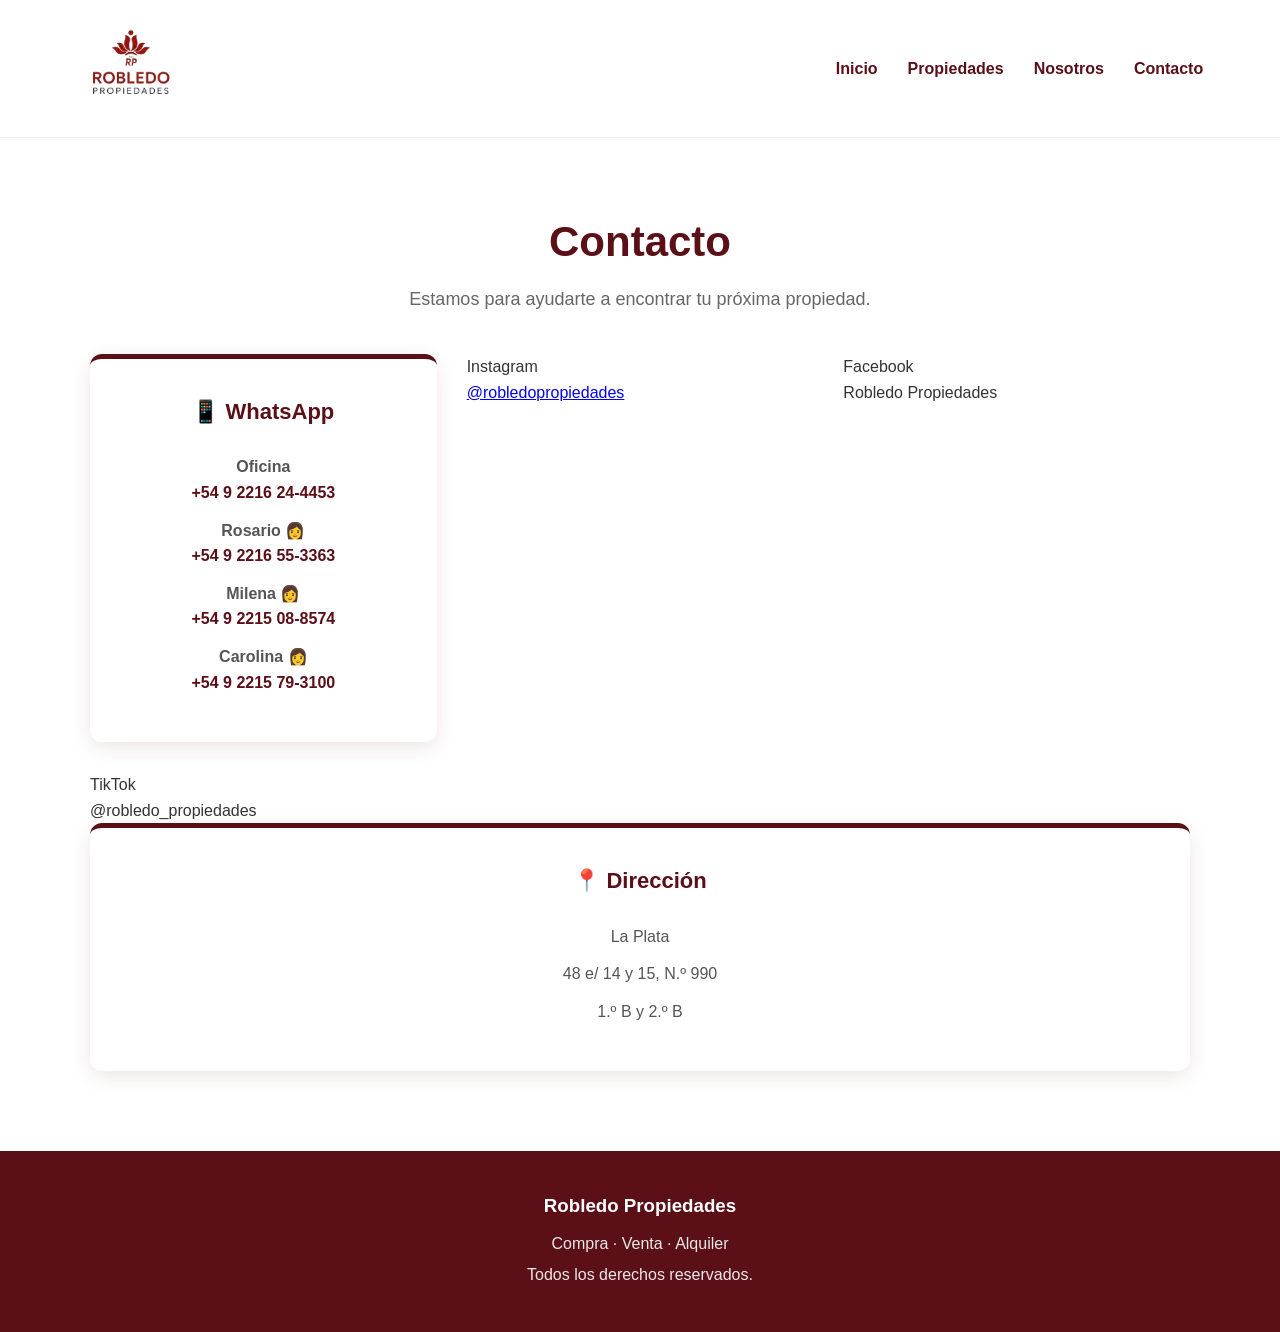
<file: contacto.html>
<!DOCTYPE html>
<html lang="es">
<head>
<meta charset="UTF-8">
<meta name="viewport" content="width=device-width, initial-scale=1.0">
<title>Contacto | Robledo Propiedades</title>
<link rel="stylesheet" href="css/estilos.css">
</head>
<body>
<header>
<img src="logo.png" alt="Robledo Propiedades">
<nav>

<a href="index.html">
Inicio
</a>

<a href="propiedades.html">
Propiedades
</a>

<a href="nosotros.html">
Nosotros
</a>

<a href="contacto.html">
Contacto
</a>

</nav>
</header>
<main>
<section class="titulo-contacto">
<h1>
Contacto
</h1>
<p>
Estamos para ayudarte a encontrar tu próxima propiedad.
</p>
</section>
<section class="contacto">
<div class="contacto-grid">

<div class="contacto-card">
<h2>📱 WhatsApp</h2>

<p>
<strong>Oficina</strong><br>
<a href="https://wa.me/5492216244453">
+54 9 2216 24-4453
</a>
</p>

<p>
<strong>Rosario 👩</strong><br>
<a href="https://wa.me/5492216553363">
+54 9 2216 55-3363
</a>
</p>

<p>
<strong>Milena 👩</strong><br>
<a href="https://wa.me/5492215088574">
+54 9 2215 08-8574
</a>
</p>

<p>
<strong>Carolina 👩</strong><br>
<a href="https://wa.me/5492215793100">
+54 9 2215 79-3100
</a>
</p>

</div>
<p>
Instagram<br>
<a href="https://www.instagram.com/robledopropiedades/" target="_blank">
@robledopropiedades
</a>
</p>
<p>
Facebook<br>
Robledo Propiedades
</p>
<p>
TikTok<br>
@robledo_propiedades
</p>
</div>
<div class="contacto-card">
<h2>
📍 Dirección
</h2>
<p>
La Plata
</p>
<p>
48 e/ 14 y 15, N.º 990
</p>
<p>
1.º B y 2.º B
</p>
</div>
</div>
</section>
</main>
<footer>
<h3>
Robledo Propiedades
</h3>
<p>
Compra · Venta · Alquiler
</p>
<p>
Todos los derechos reservados.
</p>
</footer>
</body>
</html>
</file>
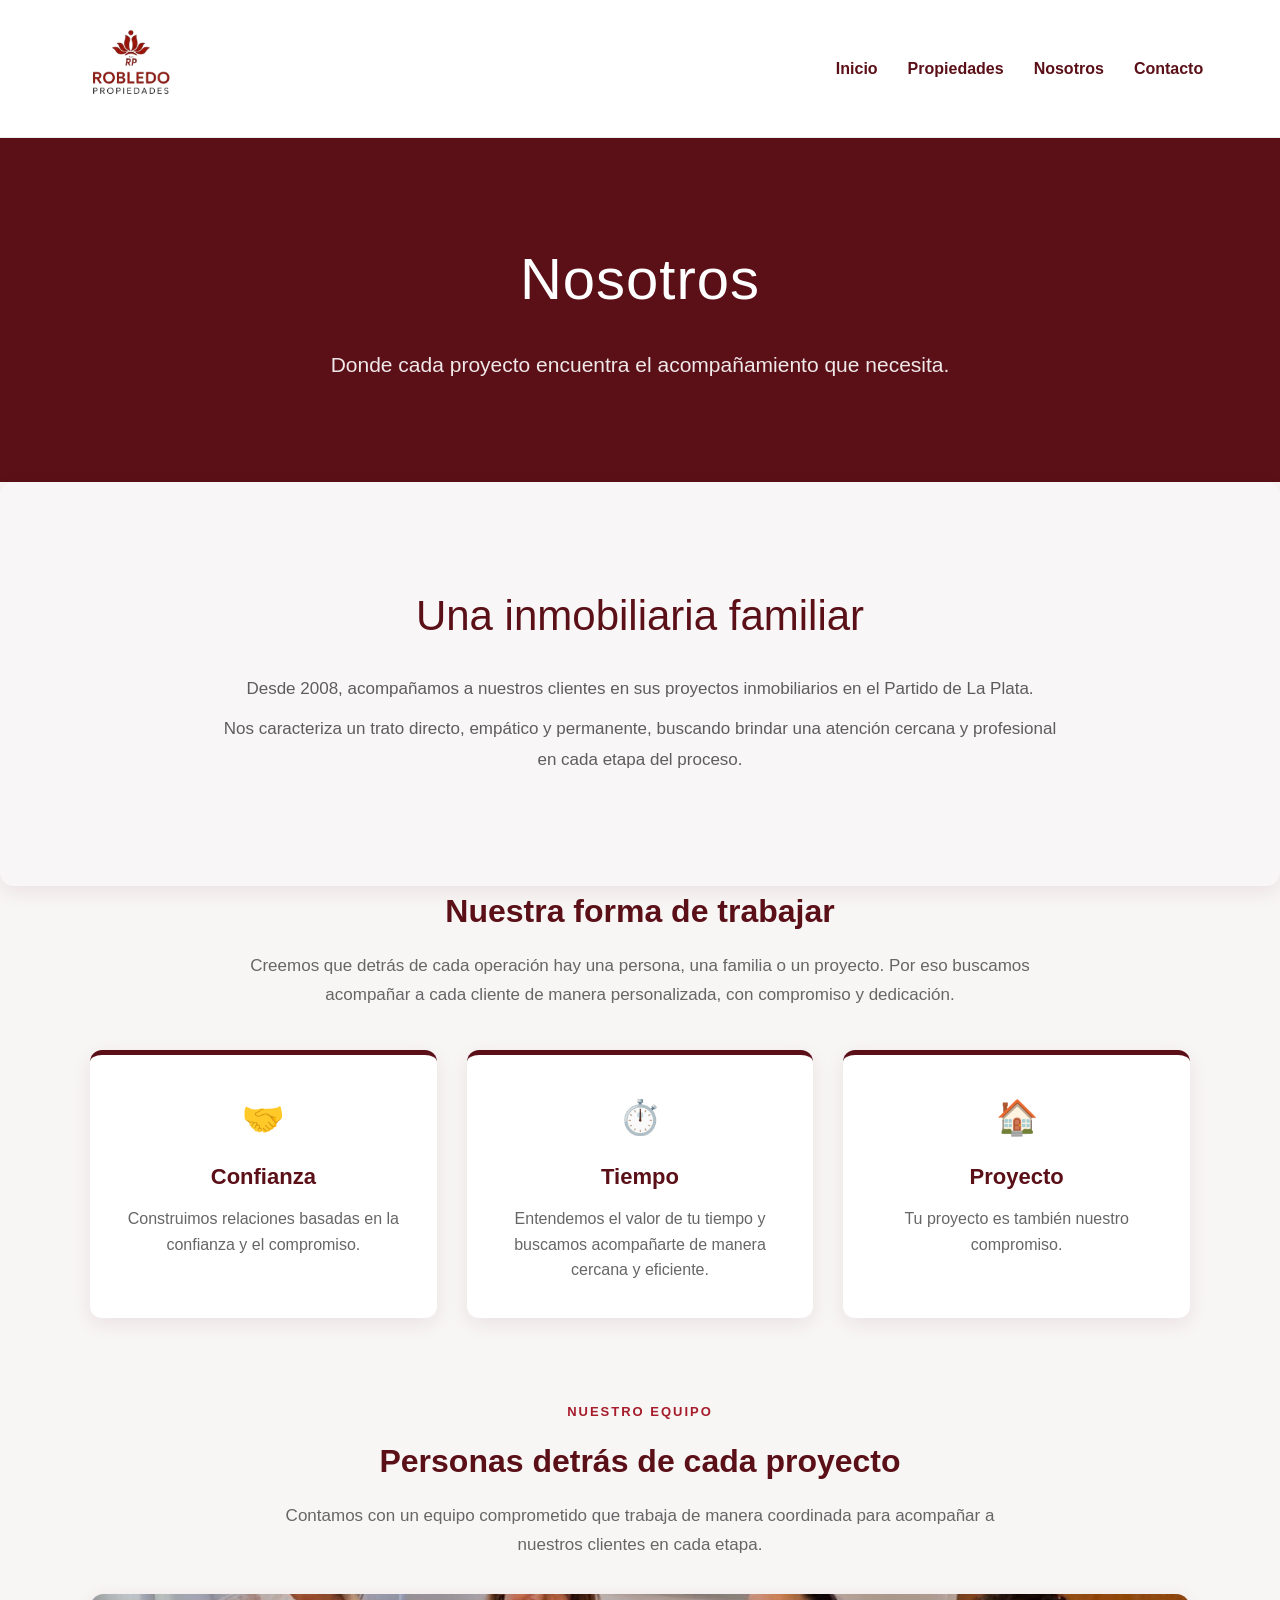
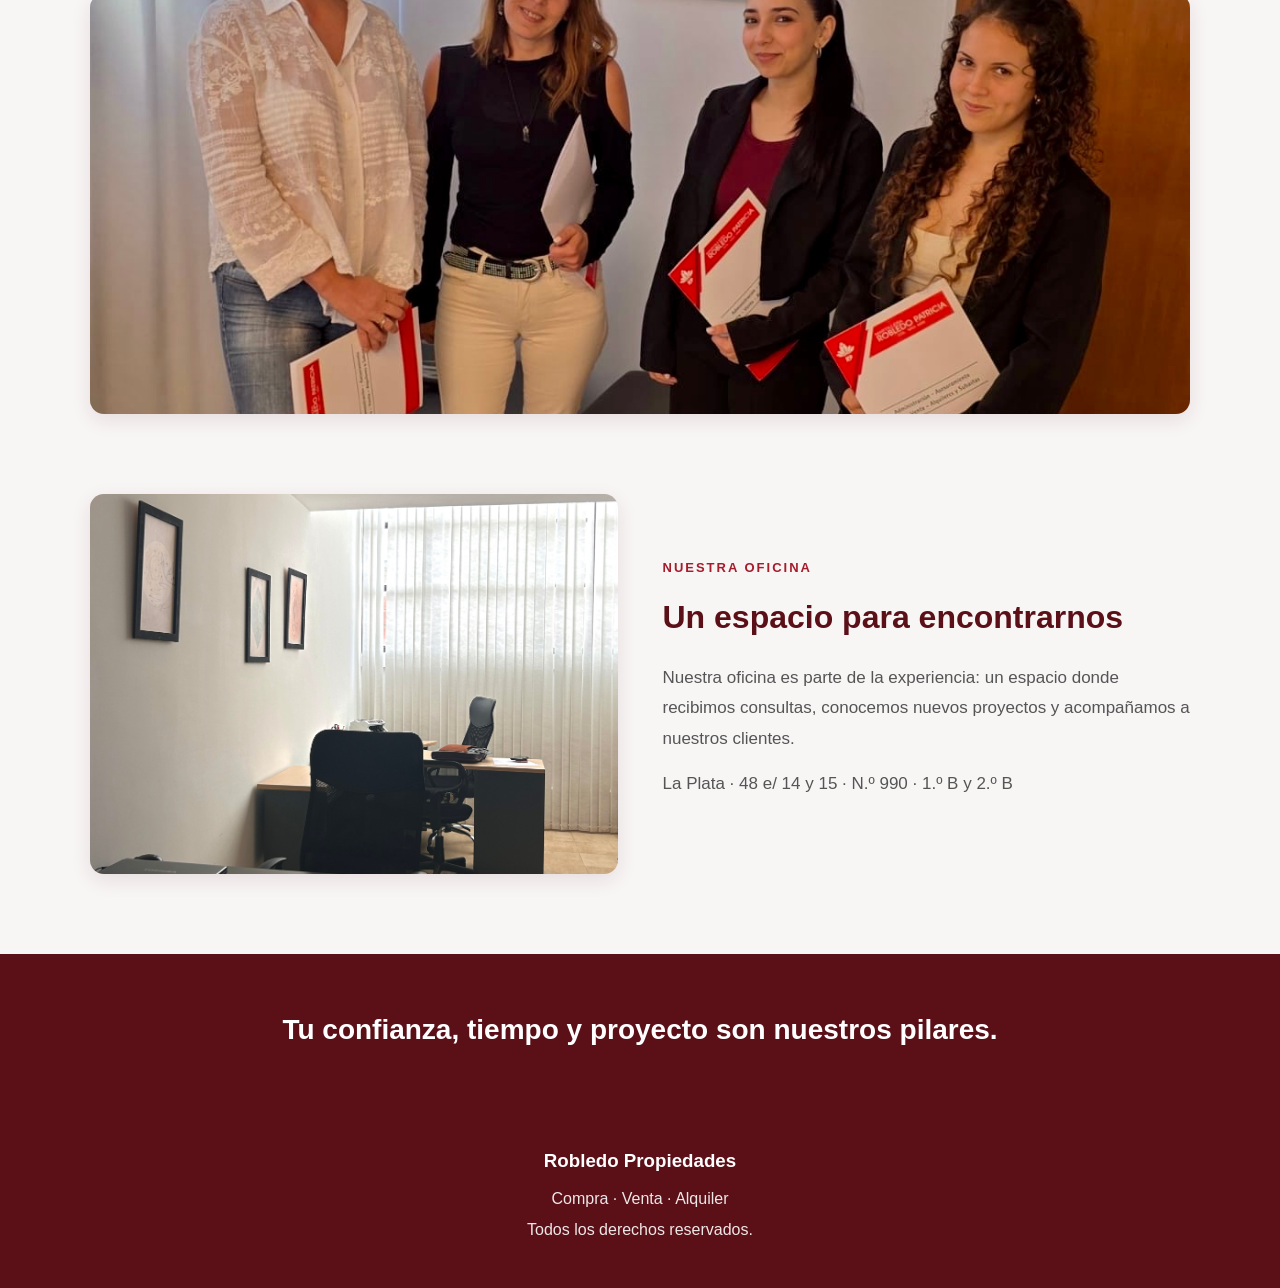
<file: nosotros.html>
<!DOCTYPE html>
<html lang="es">

<head>
  <meta charset="UTF-8">
  <meta name="viewport" content="width=device-width, initial-scale=1.0">

  <title>Nosotros | Robledo Propiedades</title>

  <link rel="stylesheet" href="css/estilos.css">
</head>

<body class="pagina-nosotros">

  <header>
    <img src="logo.png" alt="Robledo Propiedades">

    <nav>
      <a href="index.html">Inicio</a>
      <a href="propiedades.html">Propiedades</a>
      <a href="nosotros.html">Nosotros</a>
      <a href="contacto.html">Contacto</a>
    </nav>
  </header>

  <main>

   <section class="titulo-nosotros">
  <h1>Nosotros</h1>
  <p>Donde cada proyecto encuentra el acompañamiento que necesita.</p>
</section>

<section class="historia-nosotros">

  <div class="texto-nosotros">

    <h2>Una inmobiliaria familiar</h2>

    <p>
      Desde 2008, acompañamos a nuestros clientes en sus proyectos
      inmobiliarios en el Partido de La Plata.
    </p>

    <p>
      Nos caracteriza un trato directo, empático y permanente,
      buscando brindar una atención cercana y profesional en cada
      etapa del proceso.
    </p>

  </div>

</section>


    <section class="forma-trabajo">

      <h2>Nuestra forma de trabajar</h2>

      <p>
        Creemos que detrás de cada operación hay una persona, una familia o un
        proyecto. Por eso buscamos acompañar a cada cliente de manera
        personalizada, con compromiso y dedicación.
      </p>

      <div class="pilares">

        <div class="pilar">
          <div class="icono-pilar">🤝</div>
          <h3>Confianza</h3>
          <p>
            Construimos relaciones basadas en la confianza y el compromiso.
          </p>
        </div>

        <div class="pilar">
          <div class="icono-pilar">⏱️</div>
          <h3>Tiempo</h3>
          <p>
            Entendemos el valor de tu tiempo y buscamos acompañarte de manera
            cercana y eficiente.
          </p>
        </div>

        <div class="pilar">
          <div class="icono-pilar">🏠</div>
          <h3>Proyecto</h3>
          <p>
            Tu proyecto es también nuestro compromiso.
          </p>
        </div>

      </div>

    </section>


    <section class="equipo-nosotros">

      <div class="titulo-seccion-nosotros">
        <span class="etiqueta-nosotros">NUESTRO EQUIPO</span>

        <h2>Personas detrás de cada proyecto</h2>

        <p>
          Contamos con un equipo comprometido que trabaja de manera coordinada
          para acompañar a nuestros clientes en cada etapa.
        </p>
      </div>

      <div class="foto-equipo">
        <img src="foto-equipo.jpg" alt="Equipo de Robledo Propiedades">
      </div>

    </section>


    <section class="oficina-nosotros">

      <div class="foto-oficina">
        <img src="foto-oficina.jpg" alt="Oficina de Robledo Propiedades">
      </div>

      <div class="texto-oficina">
        <span class="etiqueta-nosotros">NUESTRA OFICINA</span>

        <h2>Un espacio para encontrarnos</h2>

        <p>
          Nuestra oficina es parte de la experiencia: un espacio donde
          recibimos consultas, conocemos nuevos proyectos y acompañamos a
          nuestros clientes.
        </p>

        <p>
          La Plata · 48 e/ 14 y 15 · N.º 990 · 1.º B y 2.º B
        </p>
      </div>

    </section>


    <section class="frase-nosotros">

      <p>Tu confianza, tiempo y proyecto son nuestros pilares.</p>

    </section>

  </main>


  <footer>

    <h3>Robledo Propiedades</h3>

    <p>Compra · Venta · Alquiler</p>

    <p>Todos los derechos reservados.</p>

  </footer>

</body>

</html>
</file>
<file: css/estilos.css>
* {
box-sizing: border-box;
margin: 0;
padding: 0;
}


body {
font-family: Arial, Helvetica, sans-serif;
background-color: #ffffff;
color: #333333;
line-height: 1.6;
}



/* =========================
ENCABEZADO
========================= */

header {
background-color: #ffffff;

display: flex;
align-items: center;
justify-content: space-between;

padding: 18px 6%;

border-bottom: 1px solid #eeeeee;
}


header img {
width: 110px;
height: auto;
display: block;
}


nav {
display: flex;
gap: 30px;
}


nav a {
text-decoration: none;
color: #5b1018;

font-weight: 600;

transition: 0.3s;
}


nav a:hover {
color: #a51c2b;
}



/* =========================
PORTADA
========================= */

.hero {
background: linear-gradient(
rgba(91, 16, 24, 0.88),
rgba(91, 16, 24, 0.88)
);

color: white;

text-align: center;

padding: 100px 20px;
}


.hero h2 {
font-size: 48px;

max-width: 800px;

margin: 0 auto 25px;
}


.hero p {
max-width: 800px;

margin: 0 auto 18px;

font-size: 18px;
}


.btn {
display: inline-block;

margin-top: 25px;

padding: 13px 28px;

background-color: #a51c2b;

color: white;

text-decoration: none;

border-radius: 6px;

font-weight: bold;

transition: 0.3s;
}


.btn:hover {
background-color: #7d121e;
}



/* =========================
BUSCADOR
========================= */

.buscador {
width: 90%;
max-width: 1200px;

margin: -45px auto 70px;

background-color: white;

padding: 35px;

border-radius: 12px;

box-shadow: 0 8px 30px rgba(0, 0, 0, 0.12);

position: relative;
}


.buscador h2 {
color: #5b1018;

margin-bottom: 20px;

text-align: center;
}


.buscador-opciones {
display: flex;

justify-content: center;

gap: 10px;

margin-bottom: 25px;
}


.buscador-opciones button {
padding: 10px 30px;

border: 1px solid #5b1018;

background-color: white;

color: #5b1018;

border-radius: 5px;

cursor: pointer;

font-weight: bold;
}


.buscador-opciones button:hover {
background-color: #5b1018;

color: white;
}


.buscador-form {
display: grid;

grid-template-columns:
1fr
1fr
1fr
auto;

gap: 15px;

align-items: end;
}


.campo {
display: flex;

flex-direction: column;

gap: 6px;
}


.campo label {
font-size: 14px;

font-weight: bold;

color: #555555;
}


.campo input,
.campo select {
height: 45px;

padding: 0 12px;

border: 1px solid #dddddd;

border-radius: 5px;

background-color: white;

font-size: 14px;
}


.btn-buscar {
height: 45px;

padding: 0 22px;

border: none;

border-radius: 5px;

background-color: #a51c2b;

color: white;

font-weight: bold;

cursor: pointer;
}


.btn-buscar:hover {
background-color: #7d121e;
}



/* =========================
PROPIEDADES DESTACADAS
========================= */

.destacadas {
width: 90%;
max-width: 1200px;

margin: 0 auto 80px;

padding: 0;

text-align: center;
}

.destacadas h2 {
color: #5b1018;

font-size: 32px;

margin-bottom: 10px;
}


.destacadas > p {
margin-bottom: 35px;

color: #666666;
}


.propiedades-grid {
display: grid;

grid-template-columns:
repeat(3, 1fr);

gap: 25px;
}


.propiedad-card {
background-color: white;

border-radius: 10px;

overflow: hidden;

box-shadow:
0 4px 20px rgba(0, 0, 0, 0.08);

text-align: left;
}


.imagen-propiedad {
height: 200px;

background-color: #eeeeee;

display: flex;

align-items: center;

justify-content: center;

color: #888888;
  
overflow: hidden;
}

.imagen-propiedad img {
width: 100%;
height: 200px;
object-fit: cover;
display: block;
}


.propiedad-card h3 {
padding: 20px 20px 5px;

color: #5b1018;
}


.propiedad-card p {
padding: 0 20px 20px;

color: #666666;
}



/* =========================
SOBRE NOSOTROS
========================= */

.sobre-nosotros {
background-color: #f8f5f5;

text-align: center;

padding: 80px 20px;
}


.sobre-nosotros h2 {
color: #5b1018;

font-size: 32px;

margin-bottom: 20px;
}


.sobre-nosotros p {
max-width: 750px;

margin: 0 auto;

color: #555555;

font-size: 17px;
}



/* =========================
PIE DE PÁGINA
========================= */

footer {
background-color: #5b1018;

color: white;

text-align: center;

padding: 40px 20px;
}


footer h3 {
margin-bottom: 10px;
}


footer p {
margin: 5px 0;

opacity: 0.9;
}
header {
width: 100%;
}

header img {
width: 110px;
height: auto;
flex-shrink: 0;
}

nav {
margin-left: auto;
}

/* =========================
PÁGINA DE PROPIEDADES
========================= */

.titulo-propiedades {
text-align: center;

padding: 70px 20px 40px;
}


.titulo-propiedades h1 {
color: #5b1018;

font-size: 42px;

margin-bottom: 10px;
}


.titulo-propiedades p {
color: #666666;

font-size: 18px;
}



.filtros {
width: 90%;
max-width: 1200px;

margin: 0 auto 70px;

padding: 35px;

background-color: #ffffff;

border-radius: 12px;

box-shadow:
0 8px 30px rgba(0, 0, 0, 0.10);
}


.filtros h2 {
color: #5b1018;

margin-bottom: 25px;

text-align: center;
}


.filtros-grid {
display: grid;

grid-template-columns:
repeat(4, 1fr);

gap: 18px;
}


.filtros .campo {
display: flex;

flex-direction: column;

gap: 6px;
}


.filtros .campo label {
font-size: 14px;

font-weight: bold;

color: #555555;
}


.filtros .campo input,
.filtros .campo select {
width: 100%;

height: 45px;

padding: 0 12px;

border: 1px solid #dddddd;

border-radius: 5px;

background-color: white;

font-size: 14px;
}


.filtros > .btn-buscar {
display: block;

margin: 25px auto 0;

padding: 13px 30px;

border: none;

border-radius: 6px;

background-color: #a51c2b;

color: white;

font-weight: bold;

cursor: pointer;
}



.resultados {
width: 90%;
max-width: 1200px;

margin: 0 auto 80px;
}


.resultados-titulo {
margin-bottom: 30px;
}


.resultados-titulo h2 {
color: #5b1018;

font-size: 30px;
}


.resultados-titulo p {
color: #666666;
}


.contenido-propiedad {
padding: 20px;
}


.contenido-propiedad .tipo {
color: #a51c2b;

font-size: 13px;

font-weight: bold;

text-transform: uppercase;
}


.contenido-propiedad h3 {
color: #5b1018;

margin: 8px 0;
}


.contenido-propiedad .ubicacion {
color: #555555;

margin-bottom: 10px;
}
/* =========================
FICHA DE PROPIEDAD
========================= */

.volver-propiedades {
width: 90%;
max-width: 1200px;

margin: 30px auto 20px;
}


.volver-propiedades a {
color: #5b1018;

text-decoration: none;

font-weight: bold;
}


.detalle-propiedad {
width: 90%;
max-width: 1200px;

margin: 0 auto 60px;

display: grid;

grid-template-columns: 1.5fr 1fr;

gap: 40px;

align-items: start;
}



/* GALERÍA */

.galeria-propiedad {
width: 100%;
}


.foto-principal {
width: 100%;

height: 450px;

background-color: #eeeeee;

border-radius: 10px;

display: flex;

align-items: center;

justify-content: center;

color: #888888;

font-size: 18px;
}


.fotos-secundarias {
display: grid;

grid-template-columns:
repeat(3, 1fr);

gap: 10px;

margin-top: 10px;
}


.fotos-secundarias div {
height: 100px;

background-color: #eeeeee;

border-radius: 7px;

display: flex;

align-items: center;

justify-content: center;

color: #888888;
}



/* INFORMACIÓN */

.info-propiedad {
padding: 20px 0;
}


.info-propiedad .tipo {
color: #a51c2b;

font-size: 14px;

font-weight: bold;
}


.info-propiedad h1 {
color: #5b1018;

font-size: 38px;

margin: 10px 0;
}


.info-propiedad .ubicacion {
color: #666666;

font-size: 17px;

margin-bottom: 20px;
}


.precio {
color: #5b1018;

font-size: 32px;

margin-bottom: 30px;
}



/* CARACTERÍSTICAS */

.caracteristicas {
display: grid;

grid-template-columns:
repeat(2, 1fr);

gap: 15px;

margin-bottom: 30px;
}


.caracteristicas div {
background-color: #f8f5f5;

padding: 18px;

border-radius: 8px;

display: flex;

flex-direction: column;
}


.caracteristicas strong {
color: #5b1018;

font-size: 20px;
}


.caracteristicas span {
color: #666666;

font-size: 14px;
}



/* DESCRIPCIÓN */

.descripcion-propiedad {
width: 90%;
max-width: 1000px;

margin: 0 auto 70px;
}


.descripcion-propiedad h2,
.ubicacion-propiedad h2,
.contacto-propiedad h2 {
color: #5b1018;

font-size: 30px;

margin-bottom: 20px;
}


.descripcion-propiedad p {
color: #555555;

margin-bottom: 15px;

font-size: 17px;
}



/* MAPA */

.ubicacion-propiedad {
width: 90%;
max-width: 1200px;

margin: 0 auto 70px;
}


.mapa {
width: 100%;

height: 400px;

background-color: #eeeeee;

border-radius: 10px;

display: flex;

align-items: center;

justify-content: center;

color: #888888;

font-size: 18px;
}



/* CONTACTO */

.contacto-propiedad {
background-color: #f8f5f5;

text-align: center;

padding: 70px 20px;

margin-top: 20px;
}


.contacto-propiedad p {
color: #555555;

margin-bottom: 15px;
}
/* =========================
CELULARES
========================= */


@media (max-width: 800px) {

header {
flex-direction: column;

gap: 20px;
}


nav {
gap: 18px;

flex-wrap: wrap;

justify-content: center;
}


.hero {
padding: 70px 20px;
}


.hero h2 {
font-size: 36px;
}


.buscador {
margin: 30px 15px 60px;
}


.buscador-form {
grid-template-columns: 1fr;
}


.propiedades-grid {
grid-template-columns: 1fr;
}

}

/* =========================
DISEÑO FINAL DE LA FICHA
========================= */

.volver-propiedades {
width: 90%;
max-width: 1200px;
margin: 30px auto 20px;
}

.volver-propiedades a {
color: #5b1018;
text-decoration: none;
font-weight: bold;
}


/* CONTENIDO PRINCIPAL */

.detalle-propiedad {
width: 90%;
max-width: 1200px;
margin: 0 auto 70px;

display: grid;
grid-template-columns: 1.5fr 1fr;

gap: 45px;
}


/* GALERÍA */

.galeria-propiedad {
width: 100%;
}

.foto-principal {
width: 100%;
height: 480px;

background-color: #eeeeee;

border-radius: 12px;

display: flex;
align-items: center;
justify-content: center;

color: #888888;
font-size: 18px;
}

.fotos-secundarias {
display: grid;

grid-template-columns: repeat(3, 1fr);

gap: 10px;

margin-top: 10px;
}

.fotos-secundarias div {
height: 110px;

background-color: #eeeeee;

border-radius: 8px;

display: flex;
align-items: center;
justify-content: center;

color: #888888;
}


/* INFORMACIÓN */

.info-propiedad {
padding: 15px 0;
}

.info-propiedad .tipo {
display: inline-block;

color: #a51c2b;

font-size: 13px;

font-weight: bold;

letter-spacing: 1px;

margin-bottom: 10px;
}

.info-propiedad h1 {
color: #5b1018;

font-size: 40px;

line-height: 1.15;

margin: 0 0 12px;
}

.info-propiedad .ubicacion {
color: #666666;

font-size: 17px;

margin-bottom: 25px;
}

.precio {
color: #5b1018;

font-size: 34px;

margin: 0 0 30px;
}


/* CARACTERÍSTICAS */

.caracteristicas {
display: grid;

grid-template-columns: repeat(2, 1fr);

gap: 12px;

margin-bottom: 30px;
}

.caracteristicas div {
background-color: #f8f5f5;

padding: 18px;

border-radius: 8px;
}

.caracteristicas strong {
display: block;

color: #5b1018;

font-size: 21px;

margin-bottom: 4px;
}

.caracteristicas span {
color: #666666;

font-size: 14px;
}


/* BOTÓN */

.info-propiedad .btn,
.contacto-propiedad .btn {
display: inline-block;

background-color: #5b1018;

color: white;

text-decoration: none;

padding: 14px 24px;

border-radius: 6px;

font-weight: bold;

transition: 0.2s;
}

.info-propiedad .btn:hover,
.contacto-propiedad .btn:hover {
opacity: 0.85;
}


/* DESCRIPCIÓN */

.descripcion-propiedad {
width: 90%;
max-width: 1000px;

margin: 0 auto 70px;
}

.descripcion-propiedad h2,
.ubicacion-propiedad h2,
.contacto-propiedad h2 {
color: #5b1018;

font-size: 30px;

margin-bottom: 20px;
}

.descripcion-propiedad p {
color: #555555;

font-size: 17px;

line-height: 1.7;

margin-bottom: 15px;
}


/* MAPA */

.ubicacion-propiedad {
width: 90%;
max-width: 1200px;

margin: 0 auto 70px;
}

.mapa {
width: 100%;
height: 420px;

background-color: #eeeeee;

border-radius: 12px;

display: flex;
align-items: center;
justify-content: center;

color: #888888;

font-size: 18px;
}


/* CONTACTO */

.contacto-propiedad {
text-align: center;

background-color: #f8f5f5;

padding: 70px 20px;

margin-top: 20px;
}

.contacto-propiedad p {
color: #555555;

font-size: 17px;

margin-bottom: 25px;
}


/* CELULAR */

@media (max-width: 800px) {

.detalle-propiedad {
width: 92%;

grid-template-columns: 1fr;

gap: 25px;
}

.foto-principal {
height: 300px;
}

.fotos-secundarias div {
height: 80px;
}

.info-propiedad h1 {
font-size: 30px;
}

.precio {
font-size: 28px;
}

.caracteristicas {
grid-template-columns: repeat(2, 1fr);
}

.descripcion-propiedad,
.ubicacion-propiedad {
width: 92%;
}

.mapa {
height: 300px;
}

}

.foto-principal {
height: 450px;
overflow: hidden;
border-radius: 10px;
}

.foto-principal img {
width: 100%;
height: auto;
object-fit: cover;
display: block;
}

.fotos-secundarias {
display: grid;
grid-template-columns: repeat(3, 1fr);
gap: 10px;
}

.fotos-secundarias div {
height: 100px;
overflow: hidden;
border-radius: 8px;
}

.fotos-secundarias img {
width: 100% !important;
height: 100% !important;
object-fit: cover !important;
display: block;
}

#mapa {
width: 100%;
height: 400px;
border-radius: 10px;
overflow: hidden;
}

/* =========================
PÁGINA DE CONTACTO
========================= */

.pagina-contacto {
background-color: #f8f5f5;
}

.titulo-contacto {
text-align: center;
padding: 70px 20px 40px;
}

.titulo-contacto h1 {
color: #5b1018;
font-size: 42px;
margin-bottom: 10px;
}

.titulo-contacto p {
color: #666666;
font-size: 18px;
}

.contacto {
width: 90%;
max-width: 1100px;
margin: 0 auto 80px;
}

.contacto-grid {
display: grid;
grid-template-columns: repeat(3, 1fr);
gap: 30px;
}

.contacto-card {
background-color: #ffffff;
border-top: 5px solid #5b1018;
border-radius: 12px;
padding: 35px 25px;
text-align: center;
box-shadow: 0 6px 20px rgba(91, 16, 24, 0.10);
}

.contacto-card h2 {
color: #5b1018;
font-size: 22px;
margin: 0 0 25px;
}

.contacto-card p {
color: #555555;
margin: 12px 0;
line-height: 1.6;
}

.contacto-card a {
color: #5b1018;
text-decoration: none;
font-weight: 600;
}

.contacto-card a:hover {
color: #a51c2b;
text-decoration: underline;
}

@media (max-width: 800px) {

.contacto-grid {
grid-template-columns: 1fr;
gap: 20px;
}

}

/* =========================
   PÁGINA NOSOTROS
========================= */

.pagina-nosotros {
  background-color: #f8f5f5;
}

.titulo-nosotros {
  text-align: center;
  padding: 70px 20px 45px;
}

.titulo-nosotros h1 {
  color: #5b1018;
  font-size: 42px;
  margin-bottom: 12px;
}

.titulo-nosotros p {
  color: #666666;
  font-size: 18px;
}


/* HISTORIA */

.historia-nosotros {
  width: 90%;
  max-width: 1100px;
  margin: 0 auto 70px;
  background-color: #ffffff;
  border-radius: 14px;
  padding: 55px;
  box-shadow: 0 6px 20px rgba(91, 16, 24, 0.08);
}

.texto-nosotros {
  max-width: 850px;
  margin: 0 auto;
  text-align: center;
}

.etiqueta-nosotros {
  color: #a51c2b;
  font-size: 13px;
  font-weight: 700;
  letter-spacing: 2px;
}

.texto-nosotros h2 {
  color: #5b1018;
  font-size: 32px;
  margin: 12px 0 20px;
}

.texto-nosotros p {
  color: #555555;
  font-size: 17px;
  line-height: 1.8;
  margin: 10px 0;
}


/* FORMA DE TRABAJAR */

.forma-trabajo {
  width: 90%;
  max-width: 1100px;
  margin: 0 auto 80px;
  text-align: center;
}

.forma-trabajo h2 {
  color: #5b1018;
  font-size: 32px;
  margin-bottom: 15px;
}

.forma-trabajo > p {
  max-width: 800px;
  margin: 0 auto 40px;
  color: #666666;
  font-size: 17px;
  line-height: 1.7;
}

.pilares {
  display: grid;
  grid-template-columns: repeat(3, 1fr);
  gap: 30px;
}

.pilar {
  background-color: #ffffff;
  border-top: 5px solid #5b1018;
  border-radius: 12px;
  padding: 35px 25px;
  box-shadow: 0 6px 20px rgba(91, 16, 24, 0.08);
}

.icono-pilar {
  font-size: 34px;
  margin-bottom: 15px;
}

.pilar h3 {
  color: #5b1018;
  font-size: 22px;
  margin-bottom: 12px;
}

.pilar p {
  color: #666666;
  line-height: 1.6;
}


/* EQUIPO */

.equipo-nosotros {
  width: 90%;
  max-width: 1100px;
  margin: 0 auto 80px;
}

.titulo-seccion-nosotros {
  text-align: center;
  margin-bottom: 35px;
}

.titulo-seccion-nosotros h2 {
  color: #5b1018;
  font-size: 32px;
  margin: 12px 0 15px;
}

.titulo-seccion-nosotros p {
  max-width: 750px;
  margin: 0 auto;
  color: #666666;
  font-size: 17px;
  line-height: 1.7;
}

.foto-equipo {
  width: 100%;
  height: 420px;
  overflow: hidden;
  border-radius: 14px;
  background-color: #e9e2e2;
  box-shadow: 0 6px 20px rgba(91, 16, 24, 0.10);
}

.foto-equipo img {
  width: 100%;
  height: 100%;
  object-fit: cover;
  display: block;
}


/* OFICINA */

.oficina-nosotros {
  width: 90%;
  max-width: 1100px;
  margin: 0 auto 80px;
  display: grid;
  grid-template-columns: 1fr 1fr;
  gap: 45px;
  align-items: center;
}

.foto-oficina {
  width: 100%;
  height: 380px;
  overflow: hidden;
  border-radius: 14px;
  background-color: #e9e2e2;
  box-shadow: 0 6px 20px rgba(91, 16, 24, 0.10);
}

.foto-oficina img {
  width: 100%;
  height: 100%;
  object-fit: cover;
  display: block;
}

.texto-oficina h2 {
  color: #5b1018;
  font-size: 32px;
  margin: 12px 0 20px;
}

.texto-oficina p {
  color: #555555;
  font-size: 17px;
  line-height: 1.8;
  margin-bottom: 15px;
}


/* FRASE FINAL */

.frase-nosotros {
  background-color: #5b1018;
  padding: 55px 20px;
  text-align: center;
  margin-top: 20px;
}

.frase-nosotros p {
  color: #ffffff;
  font-size: 28px;
  font-weight: 600;
  max-width: 850px;
  margin: 0 auto;
  line-height: 1.5;
}


/* CELULAR */

@media (max-width: 800px) {

  .titulo-nosotros {
    padding: 50px 20px 35px;
  }

  .titulo-nosotros h1 {
    font-size: 34px;
  }

  .historia-nosotros {
    padding: 35px 25px;
  }

  .texto-nosotros h2,
  .forma-trabajo h2,
  .titulo-seccion-nosotros h2,
  .texto-oficina h2 {
    font-size: 27px;
  }

  .pilares {
    grid-template-columns: 1fr;
    gap: 20px;
  }

  .foto-equipo {
    height: 280px;
  }

  .oficina-nosotros {
    grid-template-columns: 1fr;
    gap: 30px;
  }

  .foto-oficina {
    height: 280px;
  }

  .frase-nosotros p {
    font-size: 22px;
  }

}

/* IMPACTO VISUAL - ENCABEZADO NOSOTROS */

.pagina-nosotros .titulo-nosotros {
  background-color: #5b1018;
  padding: 95px 20px 100px;
  text-align: center;
}

.pagina-nosotros .titulo-nosotros h1 {
  color: #ffffff;
  font-size: 58px;
  font-weight: 500;
  margin: 0 0 22px;
  letter-spacing: 1px;
}

.pagina-nosotros .titulo-nosotros p {
  color: rgba(255, 255, 255, 0.9);
  font-size: 21px;
  line-height: 1.6;
  max-width: 700px;
  margin: 0 auto;
}

.pagina-nosotros .historia-nosotros {
  background-color: #f8f6f6;
  margin: 0;
  width: 100%;
  max-width: none;
  padding: 100px 10%;
  display: block;
}

.pagina-nosotros .texto-nosotros {
  max-width: 850px;
  margin: 0 auto;
  text-align: center;
}

.pagina-nosotros .texto-nosotros h2 {
  color: #5b1018;
  font-size: 42px;
  font-weight: 500;
  margin: 0 0 25px;
}

.pagina-nosotros .texto-nosotros p {
  color: #5d5d5d;
  font-size: 17px;
  line-height: 1.8;
  margin: 10px 0;
}


/* VERSIÓN CELULAR */

@media (max-width: 800px) {

  .pagina-nosotros .titulo-nosotros {
    padding: 70px 20px 75px;
  }

  .pagina-nosotros .titulo-nosotros h1 {
    font-size: 44px;
  }

  .pagina-nosotros .titulo-nosotros p {
    font-size: 18px;
  }

  .pagina-nosotros .historia-nosotros {
    padding: 70px 8%;
  }

  .pagina-nosotros .texto-nosotros h2 {
    font-size: 32px;
  }

}
/* ========================================
TARJETA FLOTANTE - OFRECER PROPIEDAD
======================================== */

.captacion-flotante {
position: fixed;
right: 25px;
bottom: 25px;
width: 320px;
background-color: #ffffff;
color: #5b1018;
padding: 28px;
border-radius: 16px;
border: 2px solid #5b1018;
box-shadow: 0 10px 35px rgba(0, 0, 0, 0.18);
z-index: 9999;
cursor: grab;
}

.captacion-flotante:active {
cursor: grabbing;
}

.cerrar-captacion {
position: absolute;
top: 10px;
right: 12px;
border: none;
background: none;
color: #5b1018;
font-size: 25px;
line-height: 1;
cursor: pointer;
}

.icono-captacion {
font-size: 30px;
margin-bottom: 12px;
}

.captacion-flotante h3 {
font-size: 21px;
line-height: 1.3;
margin: 0 25px 12px 0;
color: #5b1018;
}

.captacion-flotante p {
font-size: 15px;
line-height: 1.5;
margin: 0 0 20px;
color: #5b1018;
}

.btn-captacion {
width: 100%;
border: none;
background-color: #5b1018;
color: #ffffff;
padding: 12px 15px;
border-radius: 8px;
font-size: 15px;
font-weight: 700;
cursor: pointer;
transition: 0.3s;
}

.btn-captacion:hover {
background-color: #a51c2b;
}

.captacion-minimizada {
display: none;
position: fixed;
right: 20px;
bottom: 20px;
border: none;
background-color: #5b1018;
color: #ffffff;
padding: 13px 18px;
border-radius: 25px;
font-size: 14px;
font-weight: 600;
box-shadow: 0 6px 20px rgba(0, 0, 0, 0.22);
cursor: pointer;
z-index: 9999;
  touch-action: none;
}

/* CELULAR */

@media (max-width: 600px) {

.captacion-flotante {
right: 12px;
bottom: 12px;
width: calc(100% - 24px);
max-width: 300px;
padding: 18px;
border-radius: 14px;
}

.captacion-flotante h3 {
font-size: 17px;
margin-bottom: 8px;
}

.captacion-flotante p {
font-size: 13px;
line-height: 1.4;
margin-bottom: 14px;
}

.icono-captacion {
font-size: 24px;
margin-bottom: 8px;
}

.btn-captacion {
padding: 10px 12px;
font-size: 14px;
}

.cerrar-captacion {
top: 8px;
right: 10px;
font-size: 23px;
}

.captacion-minimizada {
right: 12px;
bottom: 12px;
padding: 11px 15px;
font-size: 13px;
}

}

/* ========================================
FORMULARIO - OFRECER PROPIEDAD
======================================== */

.modal-captacion {
display: none;
position: fixed;
inset: 0;
background-color: rgba(0, 0, 0, 0.45);
z-index: 10000;
overflow-y: auto;
padding: 30px 20px;
}

.formulario-captacion {
position: relative;
width: 100%;
max-width: 650px;
margin: 20px auto;
background-color: #ffffff;
border: 2px solid #5b1018;
border-radius: 18px;
box-shadow: 0 15px 45px rgba(0, 0, 0, 0.25);
overflow: hidden;
}

.cerrar-formulario {
position: absolute;
top: 18px;
right: 20px;
border: none;
background: none;
color: #ffffff;
font-size: 30px;
line-height: 1;
cursor: pointer;
z-index: 2;
}

.encabezado-formulario {
background-color: #5b1018;
color: #ffffff;
text-align: center;
padding: 35px 45px 30px;
}

.icono-formulario {
display: block;
font-size: 32px;
margin-bottom: 10px;
}

.encabezado-formulario h2 {
margin: 0 35px 10px;
font-size: 30px;
font-weight: 500;
}

.encabezado-formulario p {
margin: 0 auto;
max-width: 480px;
font-size: 16px;
line-height: 1.5;
color: rgba(255, 255, 255, 0.9);
}

#formulario-propiedad {
padding: 35px 40px 40px;
}

#formulario-propiedad h3 {
color: #5b1018;
font-size: 20px;
margin: 0 0 20px;
padding-bottom: 10px;
border-bottom: 1px solid #e5dede;
}

.campo-formulario {
display: flex;
flex-direction: column;
gap: 7px;
margin-bottom: 18px;
}

.campo-formulario label {
color: #5b1018;
font-size: 14px;
font-weight: 600;
}

.campo-formulario input,
.campo-formulario select,
.campo-formulario textarea {
width: 100%;
box-sizing: border-box;
border: 1px solid #d8cdcd;
border-radius: 8px;
padding: 12px 13px;
font-family: inherit;
font-size: 15px;
color: #444444;
background-color: #ffffff;
outline: none;
transition: 0.2s;
}

.campo-formulario input:focus,
.campo-formulario select:focus,
.campo-formulario textarea:focus {
border-color: #5b1018;
box-shadow: 0 0 0 2px rgba(91, 16, 24, 0.08);
}

.campo-formulario textarea {
resize: vertical;
min-height: 100px;
}

.fila-formulario {
display: grid;
grid-template-columns: 1fr 1fr;
gap: 18px;
}

.btn-enviar-whatsapp {
width: 100%;
border: none;
border-radius: 9px;
background-color: #5b1018;
color: #ffffff;
padding: 14px 20px;
margin-top: 10px;
font-size: 16px;
font-weight: 700;
cursor: pointer;
transition: 0.3s;
}

.btn-enviar-whatsapp:hover {
background-color: #a51c2b;
}

/* CELULAR */

@media (max-width: 600px) {

.modal-captacion {
padding: 15px 10px;
}

.formulario-captacion {
margin: 10px auto;
border-radius: 14px;
}

.encabezado-formulario {
padding: 30px 25px 25px;
}

.encabezado-formulario h2 {
font-size: 25px;
}

#formulario-propiedad {
padding: 28px 22px 30px;
}

.fila-formulario {
grid-template-columns: 1fr;
gap: 0;
}

}
</file>
